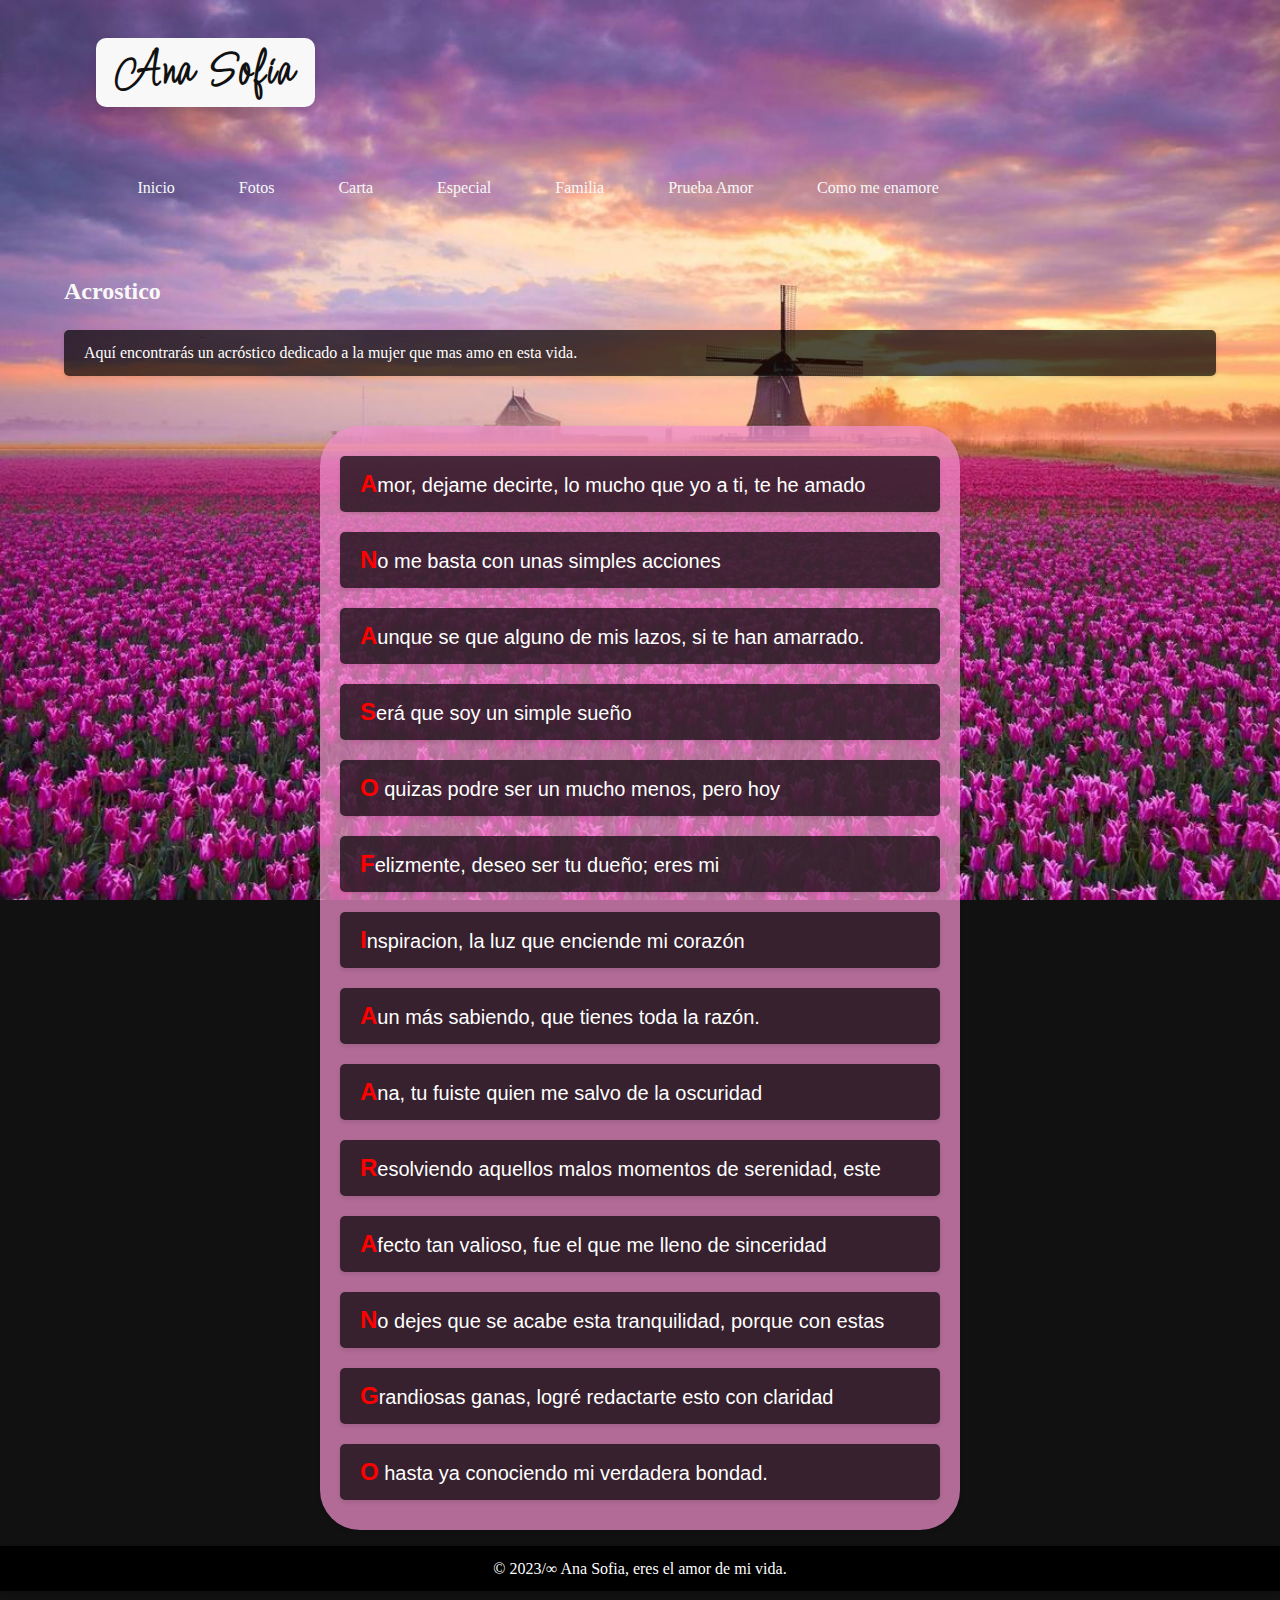
<file: acrostico.html>
<!DOCTYPE html>
<html lang="es">
<head>
    <meta charset="UTF-8">
    <meta name="viewport" content="width=device-width, initial-scale=1.0">
    <title>Ana Sofia - Acrostico</title>
    <link rel="stylesheet" href="styles3.css">
    <link rel="preconnect" href="https://fonts.googleapis.com">
<link rel="preconnect" href="https://fonts.gstatic.com" crossorigin>
<link href="https://fonts.googleapis.com/css2?family=Licorice&display=swap" rel="stylesheet">
</head>
<body>
    <header>
        <div class="container">
            <a href="index.html" class="logo">Ana Sofia</a>
            <nav>
                <ul>
                    <li><a href="index.html">Inicio</a></li>
                    <li><a href="fotos.html">Fotos</a></li>
                    <li><a href="carta.html">Carta</a></li>
                    <li><a href="mejores-momentos.html">Especial</a></li>
                    <li><a href="familia.html">Familia</a></li>
                    <li><a href="https://martl7.github.io/February-Declaration/">Prueba Amor</a></li>
                    <li><a href="https://www.canva.com/design/DAFxv4J9n20/2fjXkNn2Hj6wr9m7Jh_DVw/view?utm_content=DAFxv4J9n20&utm_campaign=designshare&utm_medium=link&utm_source=editor">Como me enamore</a></li>
                </ul>
            </nav>
        </div>
    </header>
    
    <main>
        <div class="container">
            <section class="content">
                <h2>Acrostico</h2>
                <p>
                    Aquí encontrarás un acróstico dedicado a la mujer que mas amo en esta vida.
                </p>

                <div id="acrostico">
                    <p><span class="letra">A</span>mor, dejame decirte, lo mucho que yo a ti, te he amado</p>
                    <p><span class="letra">N</span>o me basta con unas simples acciones</p>
                    <p><span class="letra">A</span>unque se que alguno de mis lazos, si te han amarrado.</p>
                    <p><span class="letra">S</span>erá que soy un simple sueño</p>
                    <p><span class="letra">O</span> quizas podre ser un mucho menos, pero hoy</p>
                    <p><span class="letra">F</span>elizmente, deseo ser tu dueño; eres mi</p>
                    <p><span class="letra">I</span>nspiracion, la luz que enciende mi corazón</p>
                    <p><span class="letra">A</span>un más sabiendo, que tienes toda la razón.</p>
                    <p><span class="letra">A</span>na, tu fuiste quien me salvo de la oscuridad</p>
                    <p><span class="letra">R</span>esolviendo aquellos malos momentos de serenidad, este</p>
                    <p><span class="letra">A</span>fecto tan valioso, fue el que me lleno de sinceridad</p>
                    <p><span class="letra">N</span>o dejes que se acabe esta tranquilidad, porque con estas</p>
                    <p><span class="letra">G</span>randiosas ganas, logré redactarte esto con claridad</p>
                    <p><span class="letra">O</span> hasta ya conociendo mi verdadera bondad.</p>
                </div>
                
            </section>
        </div>
    </main>

    <footer>
        
            <p class="final"> © 2023/∞ Ana Sofia, eres el amor de mi vida.</p>
        
    </footer>
</body>
</html>
</file>
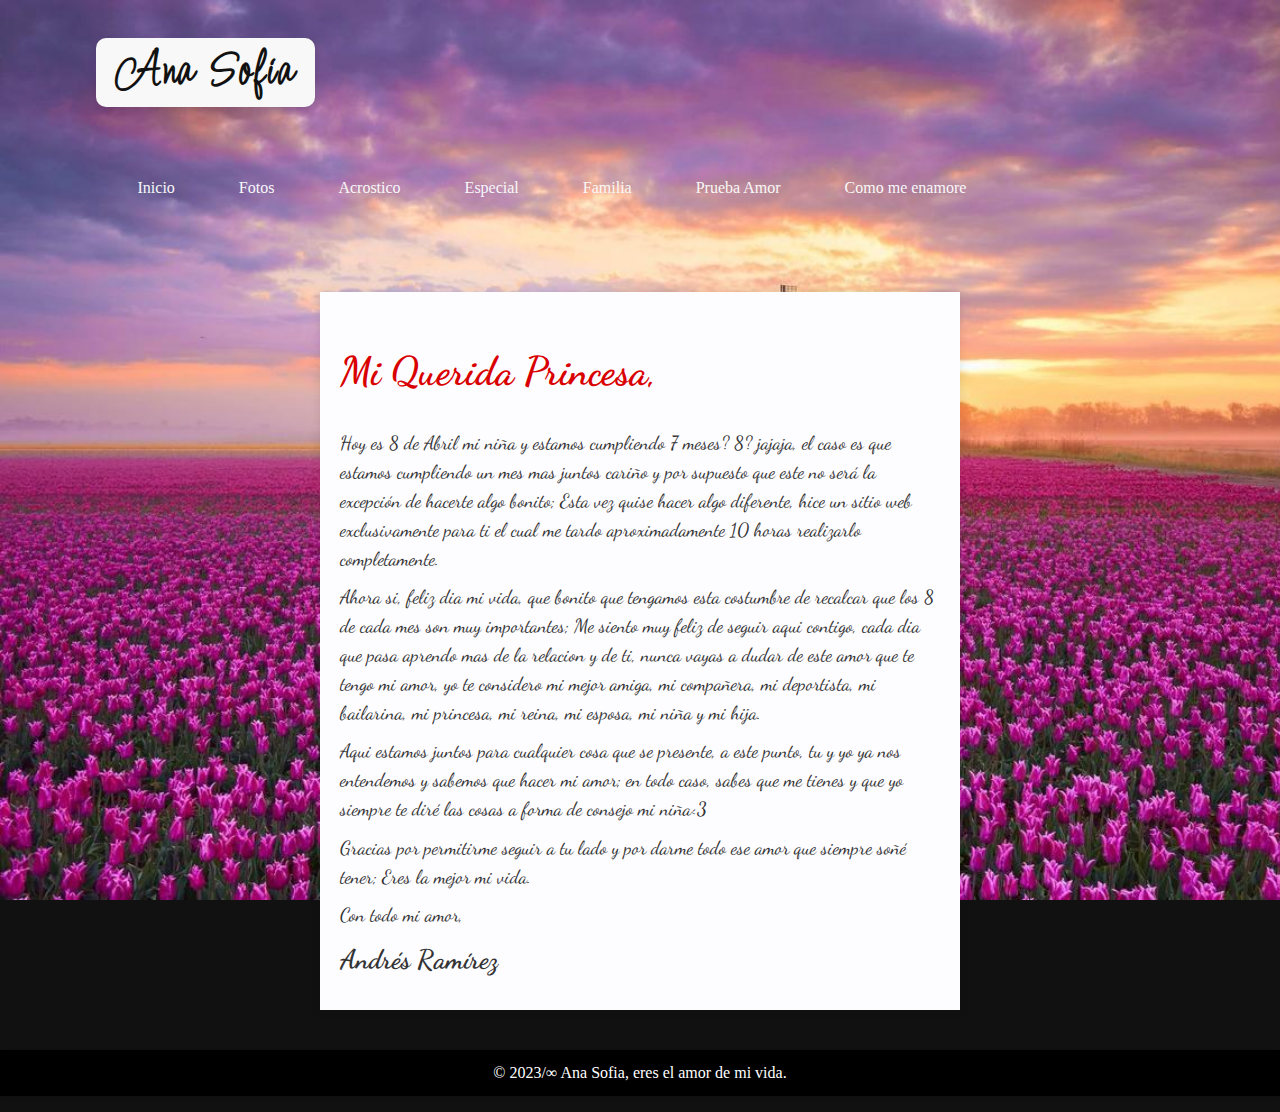
<file: carta.html>
<!DOCTYPE html>
<html lang="es">
<head>
    <meta charset="UTF-8">
    <meta name="viewport" content="width=device-width, initial-scale=1.0">
    <title>Ana Sofia - Carta</title>
    <link rel="stylesheet" href="styles4.css">
    <link href="https://fonts.googleapis.com/css2?family=Dancing+Script:wght@500&display=swap" rel="stylesheet">
    <link rel="preconnect" href="https://fonts.googleapis.com">
<link rel="preconnect" href="https://fonts.gstatic.com" crossorigin>
<link href="https://fonts.googleapis.com/css2?family=Licorice&display=swap" rel="stylesheet">
</head>
<body>
    <header>
        <div class="container">
            <a href="index.html" class="logo">Ana Sofia</a>
            <nav>
                <ul>
                    <li><a href="index.html">Inicio</a></li>
                    <li><a href="fotos.html">Fotos</a></li>
                    <li><a href="acrostico.html">Acrostico</a></li>
                    <li><a href="mejores-momentos.html">Especial</a></li>
                    <li><a href="familia.html">Familia</a></li>
                    <li><a href="https://martl7.github.io/February-Declaration/">Prueba Amor</a></li>
                    <li><a href="https://www.canva.com/design/DAFxv4J9n20/2fjXkNn2Hj6wr9m7Jh_DVw/view?utm_content=DAFxv4J9n20&utm_campaign=designshare&utm_medium=link&utm_source=editor">Como me enamore</a></li>
                </ul>
            </nav>
        </div>
    </header>
    
    <main>
        <div class="container">
            <section class="content">
                <div class="carta">
                    <h1>Mi Querida Princesa,</h1>
                    <p>Hoy es 8 de Abril mi niña y estamos cumpliendo 7 meses? 8? jajaja, el caso es que estamos cumpliendo un mes mas juntos cariño y por supuesto que este no será la excepción de hacerte algo bonito; Esta vez quise hacer algo diferente, hice un sitio web exclusivamente para ti el cual me tardo aproximadamente 10 horas realizarlo completamente.</p>
                    <p>Ahora si, feliz dia mi vida, que bonito que tengamos esta costumbre de recalcar que los 8 de cada mes son muy importantes; Me siento muy feliz de seguir aqui contigo, cada dia que pasa aprendo mas de la relacion y de ti, nunca vayas a dudar de este amor que te tengo mi amor, yo te considero mi mejor amiga, mi compañera, mi deportista, mi bailarina, mi princesa, mi reina, mi esposa, mi niña y mi hija.</p>
                    <p>Aqui estamos juntos para cualquier cosa que se presente, a este punto, tu y yo ya nos entendemos y sabemos que hacer mi amor; en todo caso, sabes que me tienes y que yo siempre te diré las cosas a forma de consejo mi niña<3</p>
                    <p>Gracias por permitirme seguir a tu lado y por darme todo ese amor que siempre soñé tener; Eres la mejor mi vida.</p>
                    <p>Con todo mi amor,</p>
                    <p><strong>Andrés Ramírez</strong></p>
                </div>
                
            </section>
        </div>
    </main>

    <footer>
        
            <p class="final"> © 2023/∞ Ana Sofia, eres el amor de mi vida.</p>
        
    </footer>
</body>
</html>
</file>
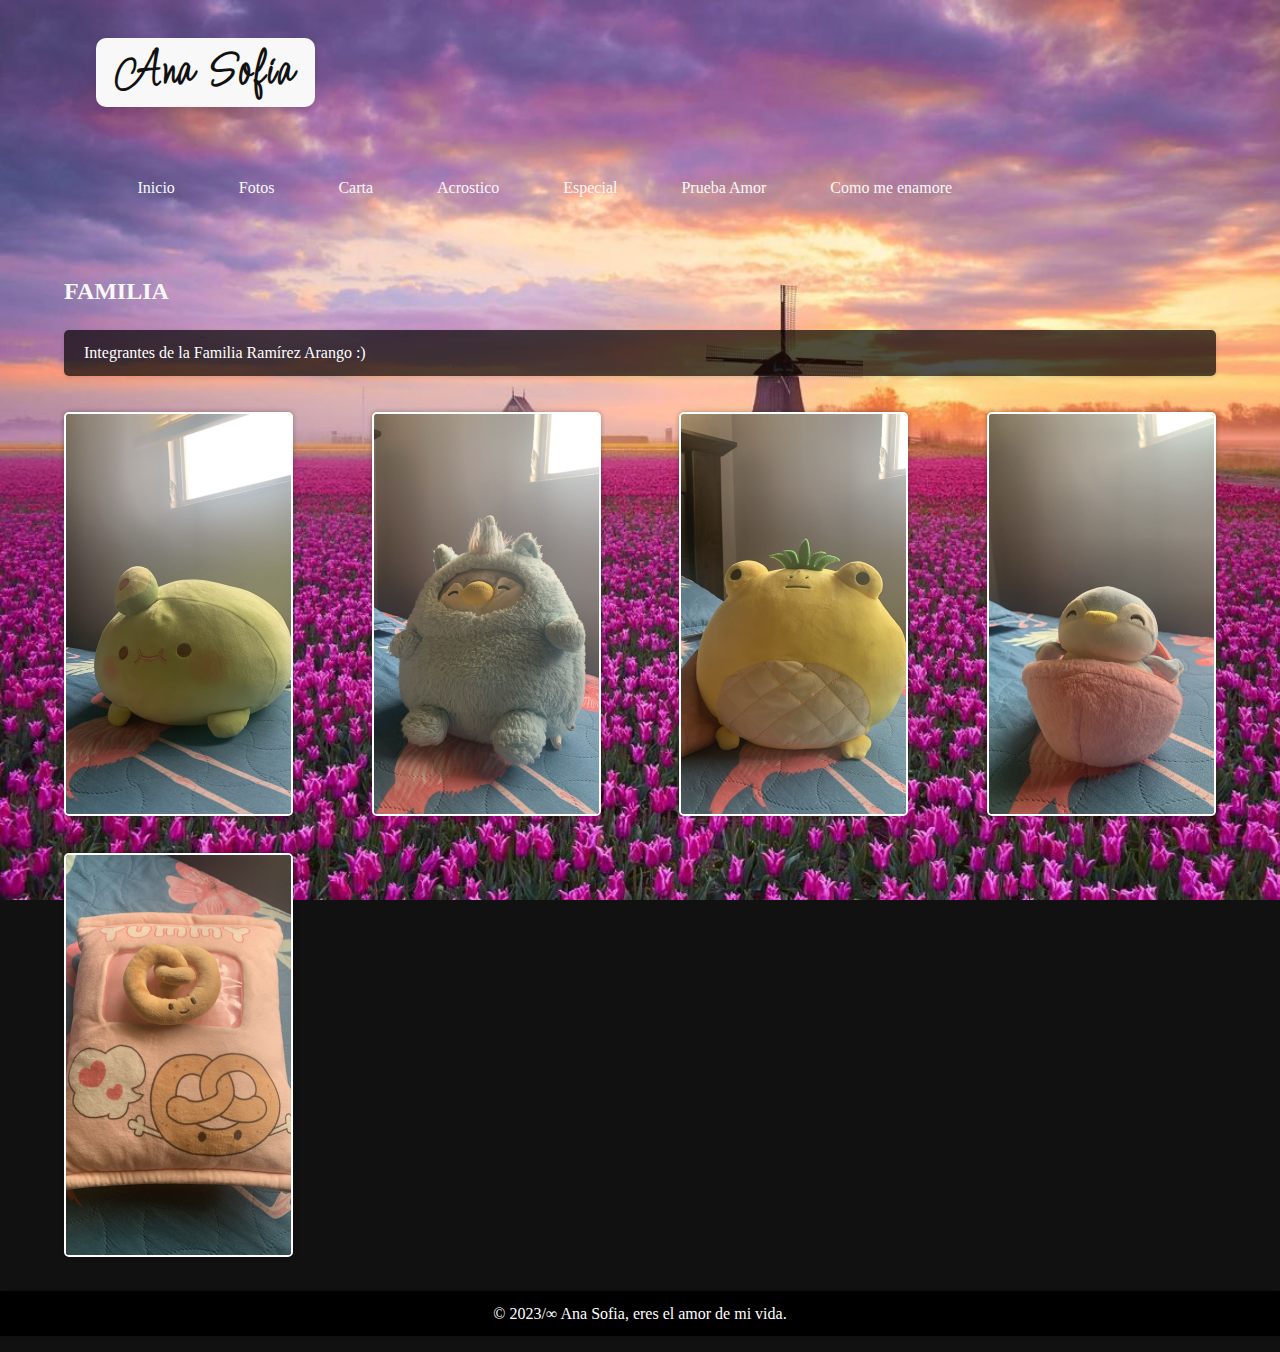
<file: familia.html>
<!DOCTYPE html>
<html lang="es">
<head>
    <meta charset="UTF-8">
    <meta name="viewport" content="width=device-width, initial-scale=1.0">
    <title>Ana Sofia - Especial</title>
    <link rel="stylesheet" href="styles3.css">
    <link rel="preconnect" href="https://fonts.googleapis.com">
<link rel="preconnect" href="https://fonts.gstatic.com" crossorigin>
<link href="https://fonts.googleapis.com/css2?family=Licorice&display=swap" rel="stylesheet">
</head>
<body>
    <header>
        <div class="container">
            <a href="index.html" class="logo">Ana Sofia</a>
            <nav>
                <ul>
                    <li><a href="index.html">Inicio</a></li>
                    <li><a href="fotos.html">Fotos</a></li>
                    <li><a href="carta.html">Carta</a></li>
                    <li><a href="acrostico.html">Acrostico</a></li>
                    <li><a href="mejores-momentos.html">Especial</a></li>
                    <li><a href="https://martl7.github.io/February-Declaration/">Prueba Amor</a></li>
                    <li><a href="https://www.canva.com/design/DAFxv4J9n20/2fjXkNn2Hj6wr9m7Jh_DVw/view?utm_content=DAFxv4J9n20&utm_campaign=designshare&utm_medium=link&utm_source=editor">Como me enamore</a></li>
                </ul>
            </nav>
        </div>
    </header>
    
    <main>
        <div class="container">
            <section class="content">
                <h2>FAMILIA</h2>
                <p>
                    Integrantes de la Familia Ramírez Arango :)
                </p>
                <img src="44.jpg" alt="Imagen">
                <img src="45.jpg" alt="Imagen">
                <img src="46.jpg" alt="Imagen">
                <img src="47.jpg" alt="Imagen">
                <img src="48.jpg" alt="Imagen">
                      
            
                </section>

        </div>
    </main>

    <footer>
        
            <p class="final"> © 2023/∞ Ana Sofia, eres el amor de mi vida.</p>
            
    </footer>
</body>
</html>
</file>
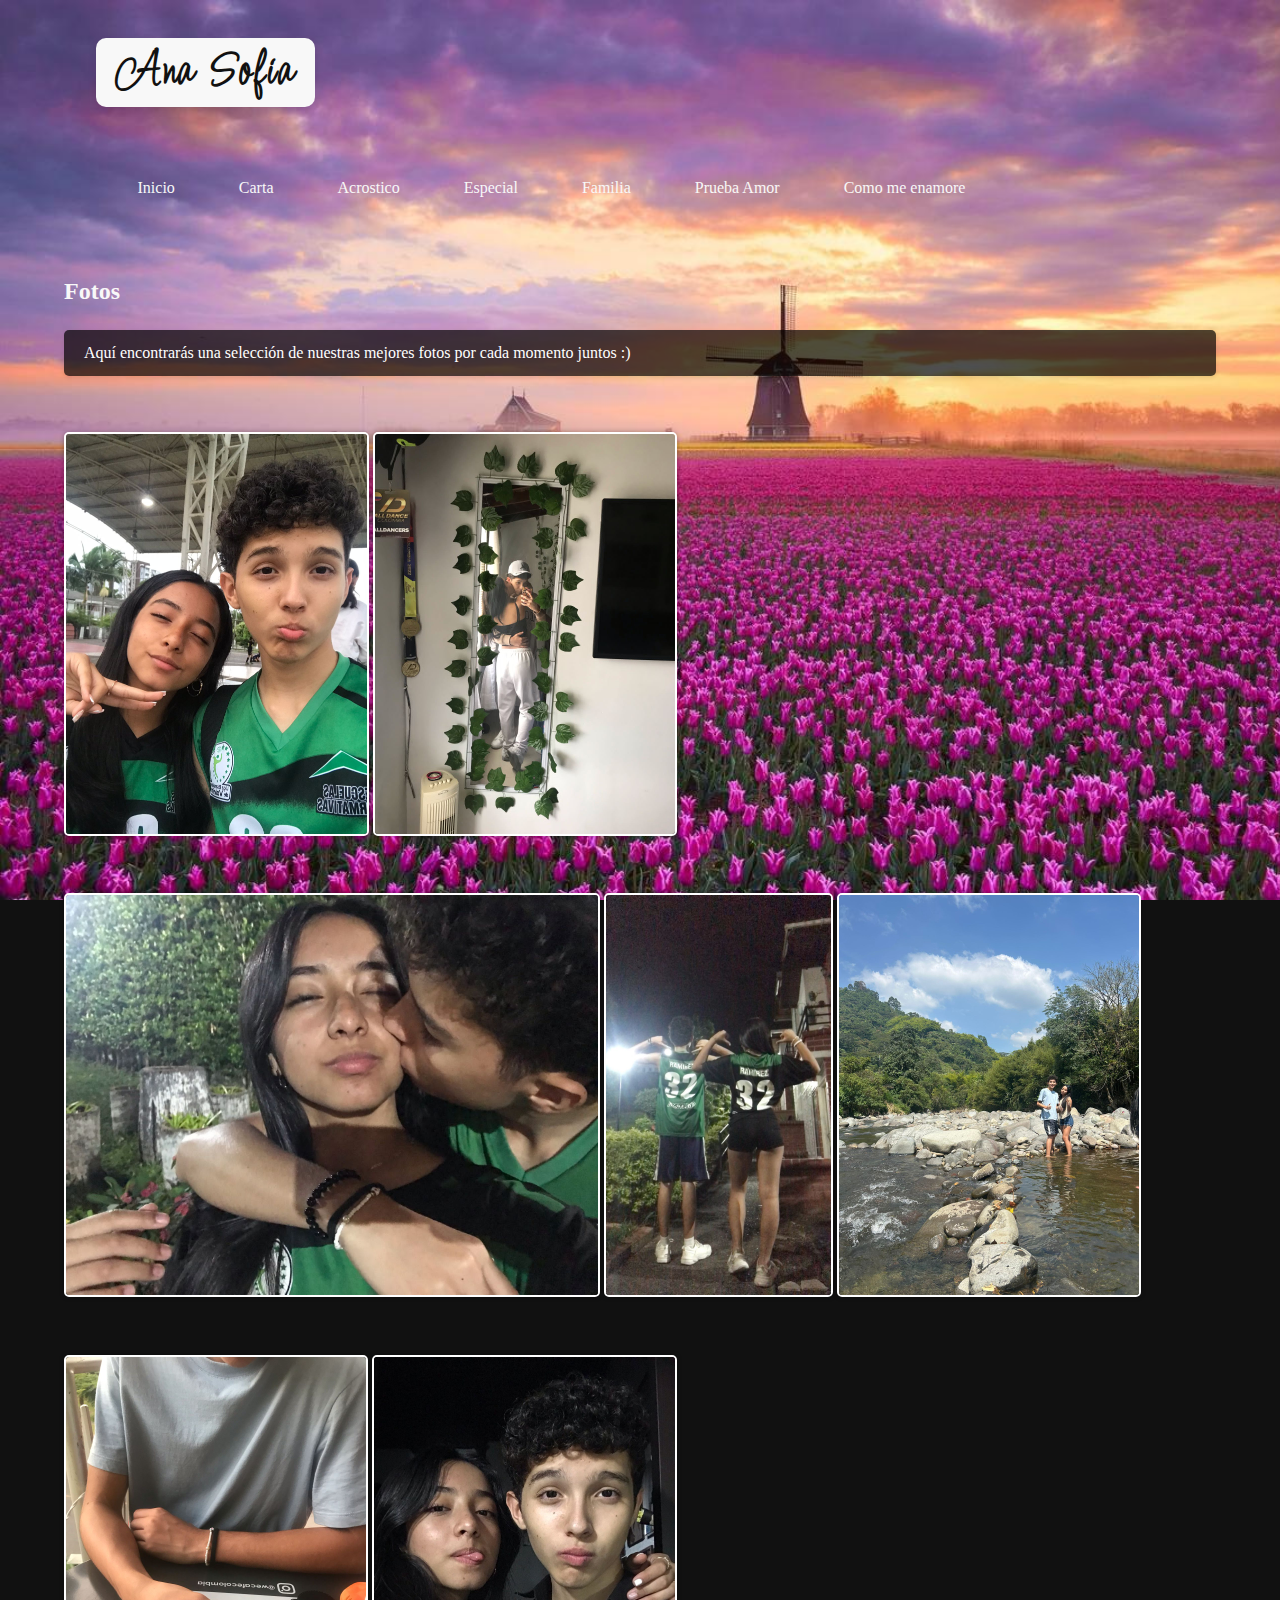
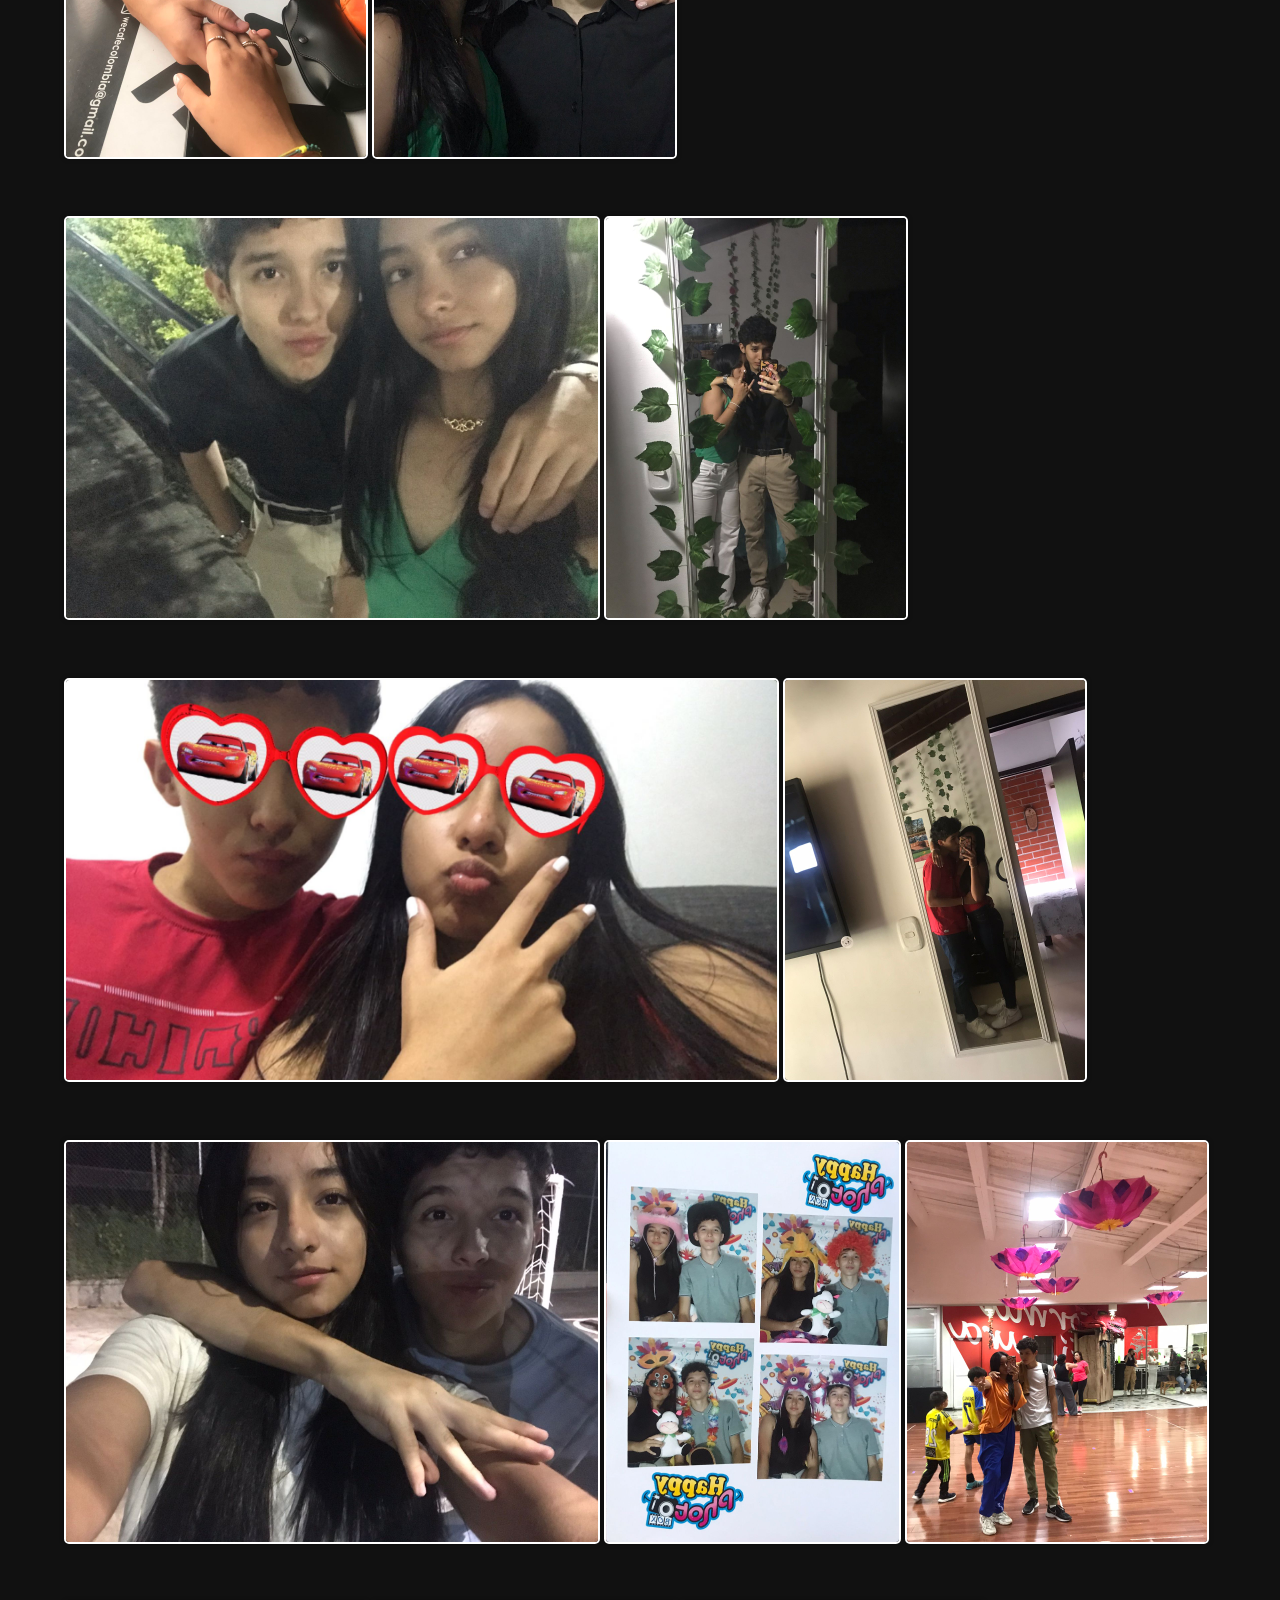
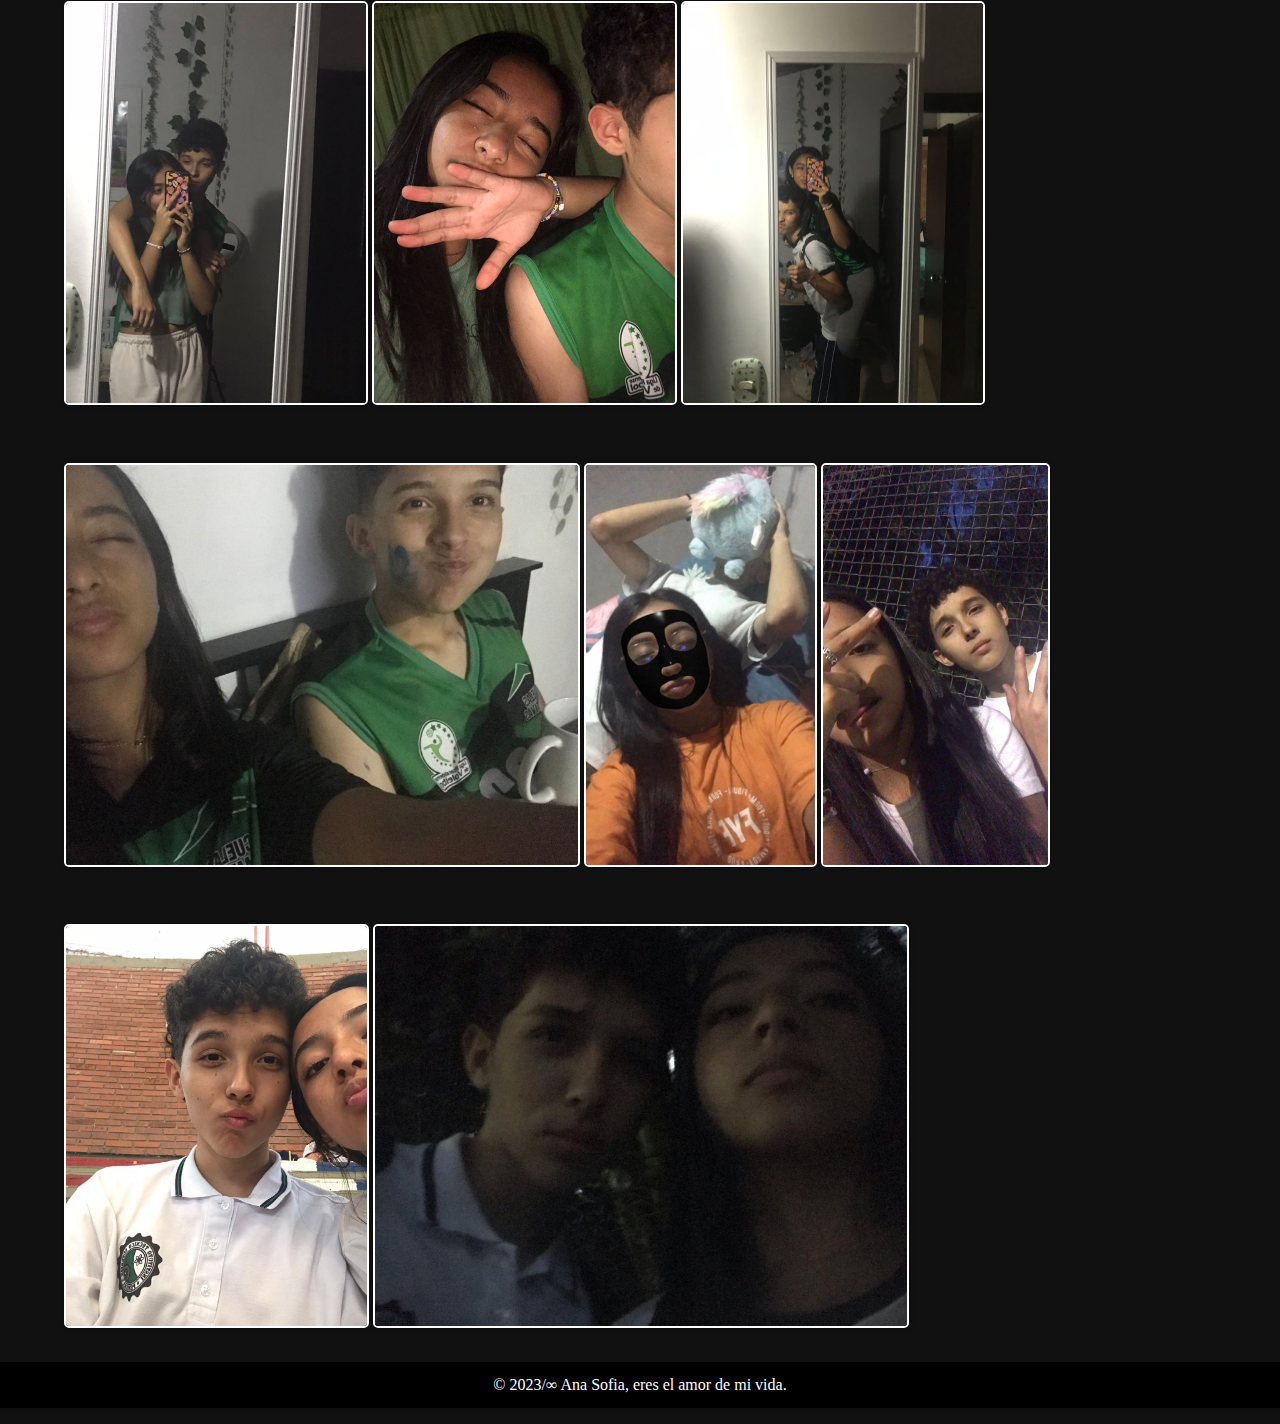
<file: fotos.html>
<!DOCTYPE html>
<html lang="es">
<head>
    <meta charset="UTF-8">
    <meta name="viewport" content="width=device-width, initial-scale=1.0">
    <title>Ana Sofia - Fotos</title>
    <link rel="stylesheet" href="styles2.css">
    <link rel="preconnect" href="https://fonts.googleapis.com">
<link rel="preconnect" href="https://fonts.gstatic.com" crossorigin>
<link href="https://fonts.googleapis.com/css2?family=Licorice&display=swap" rel="stylesheet">
</head>
<body>
    <header>
        <div class="container">
            <a href="index.html" class="logo">Ana Sofia</a>
            <nav>
                <ul>
                    <li><a href="index.html">Inicio</a></li>
                    <li><a href="carta.html">Carta</a></li>
                    <li><a href="acrostico.html">Acrostico</a></li>
                    <li><a href="mejores-momentos.html">Especial</a></li>
                    <li><a href="familia.html">Familia</a></li>
                    <li><a href="https://martl7.github.io/February-Declaration/">Prueba Amor</a></li>
                    <li><a href="https://www.canva.com/design/DAFxv4J9n20/2fjXkNn2Hj6wr9m7Jh_DVw/view?utm_content=DAFxv4J9n20&utm_campaign=designshare&utm_medium=link&utm_source=editor">Como me enamore</a></li>
                </ul>
            </nav>
        </div>
    </header>
    
    <main>
        <div class="container">
            <section class="content">
                <h2>Fotos</h2>
                <p>
                    Aquí encontrarás una selección de nuestras mejores fotos por cada momento juntos :)
                </p>
                <div class="image-gallery">
                    <img src="4.jpg" alt="Imagen 1" >
                    <img src="5.jpg" alt="Imagen 1" >
                    <img src="6.jpg" alt="Imagen 3" >
                    <img src="7.jpg" alt="Imagen 3" >
                    <img src="8.jpg" alt="Imagen 3" >
                    <img src="9.jpg" alt="Imagen 3" >
                    <img src="10.jpg" alt="Imagen 3" >
                    <img src="11.jpg" alt="Imagen 3" >
                    <img src="12.jpg" alt="Imagen 3" >
                    <img src="13.jpg" alt="Imagen 3" >
                    <img src="14.jpg" alt="Imagen 3" >
                    <img src="15.jpg" alt="Imagen 3" >
                    <img src="16.jpg" alt="Imagen 3" >
                    <img src="17.jpg" alt="Imagen 3" >
                    <img src="18.jpg" alt="Imagen 3" >
                    <img src="19.jpg" alt="Imagen 3" >
                    <img src="20.jpg" alt="Imagen 3" >
                    <img src="21.jpg" alt="Imagen 3" >
                    <img src="22.jpg" alt="Imagen 3" >
                    <img src="23.jpg" alt="Imagen 3" >
                    <img src="24.jpg" alt="Imagen 3" >
                    <img src="25.jpg" alt="Imagen 3" >
                </div>
            </section>
        </div>
    </main>

    <footer>
        
            <p class="final"> © 2023/∞ Ana Sofia, eres el amor de mi vida.</p>
        
    </footer>
</body>
</html>
</file>
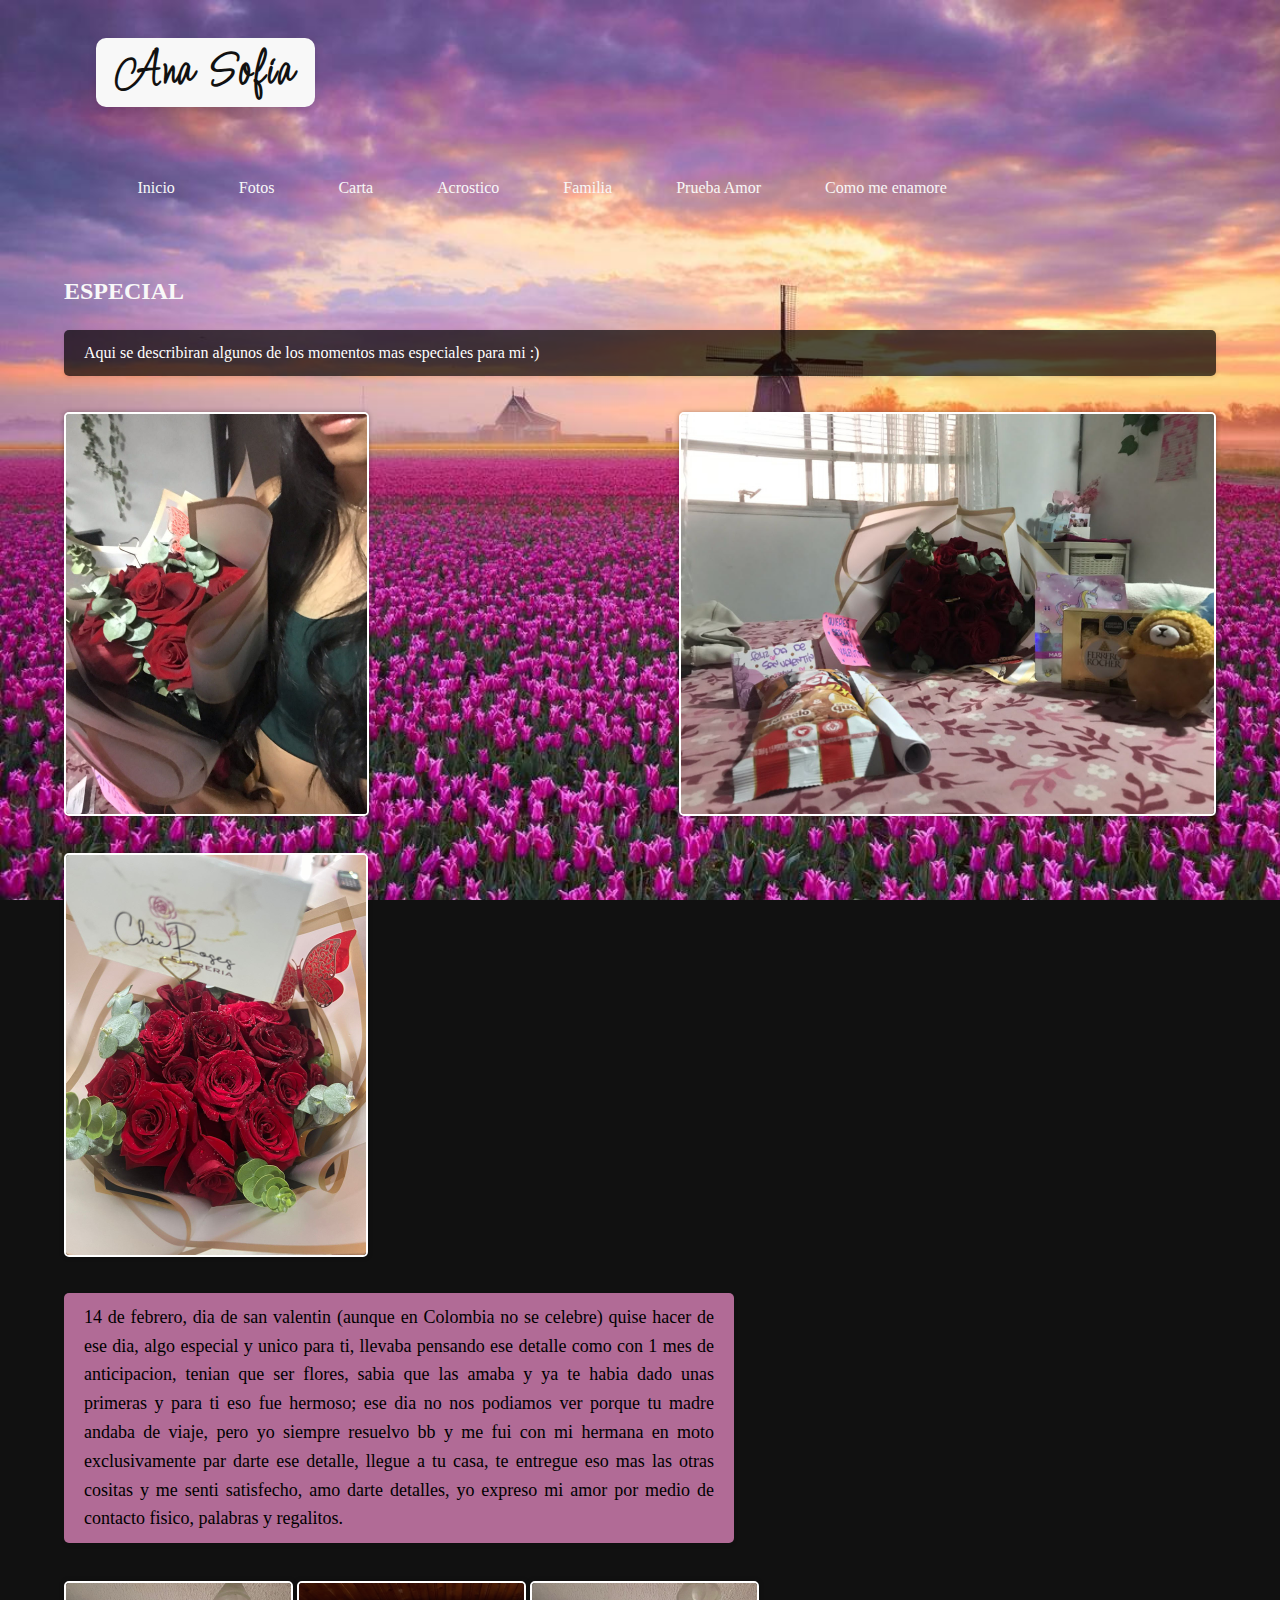
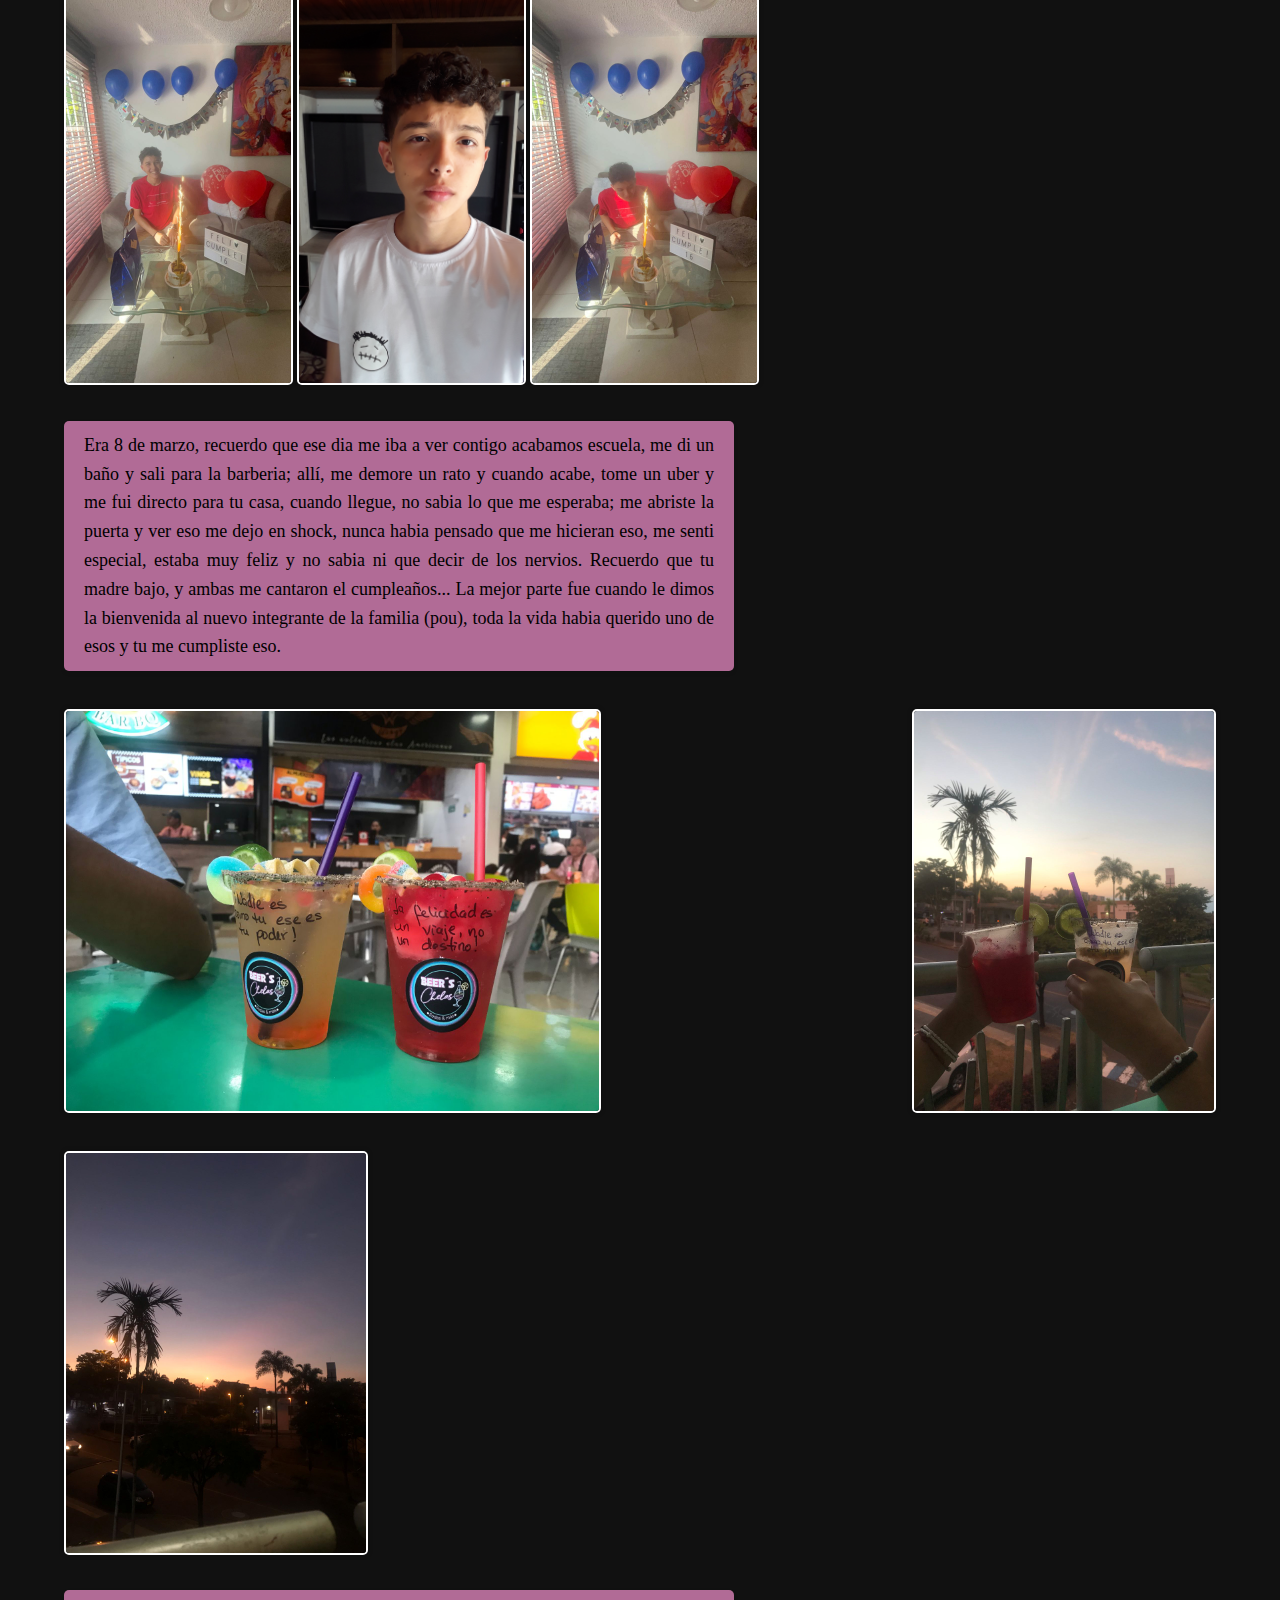
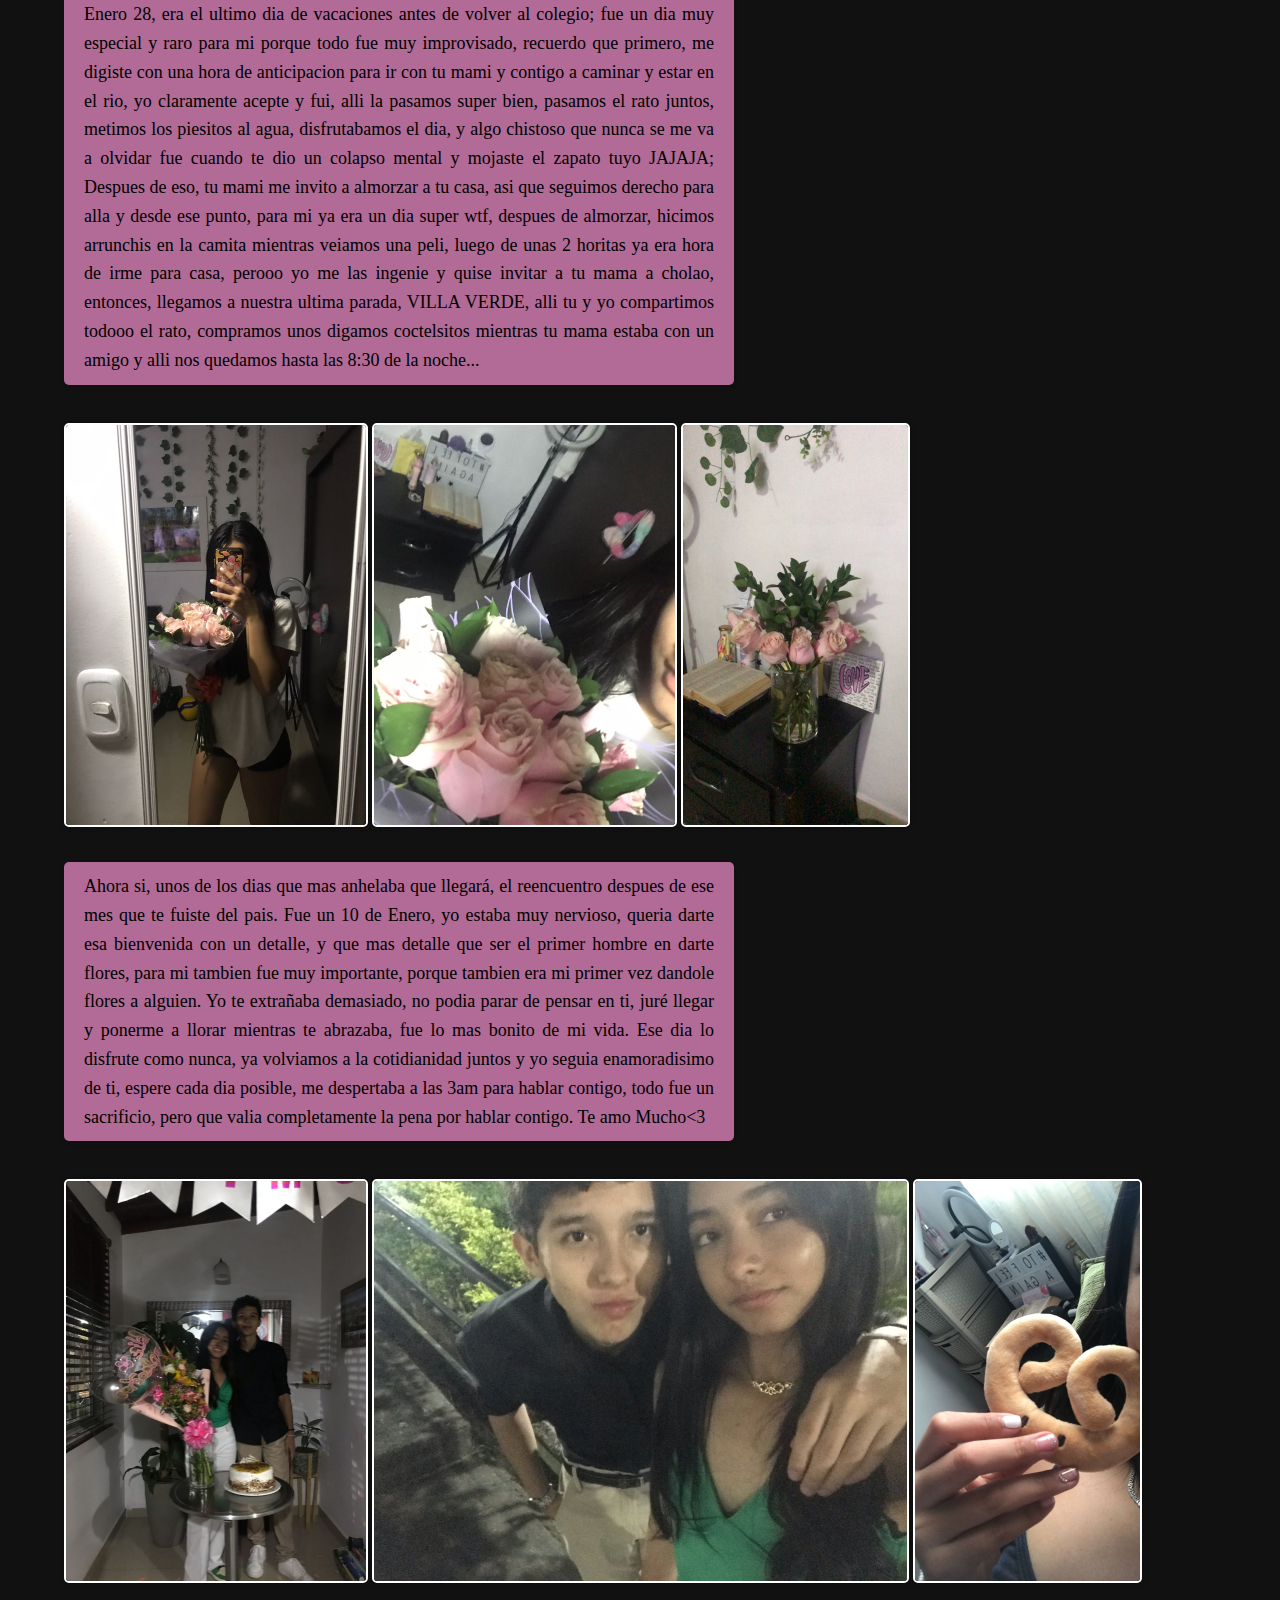
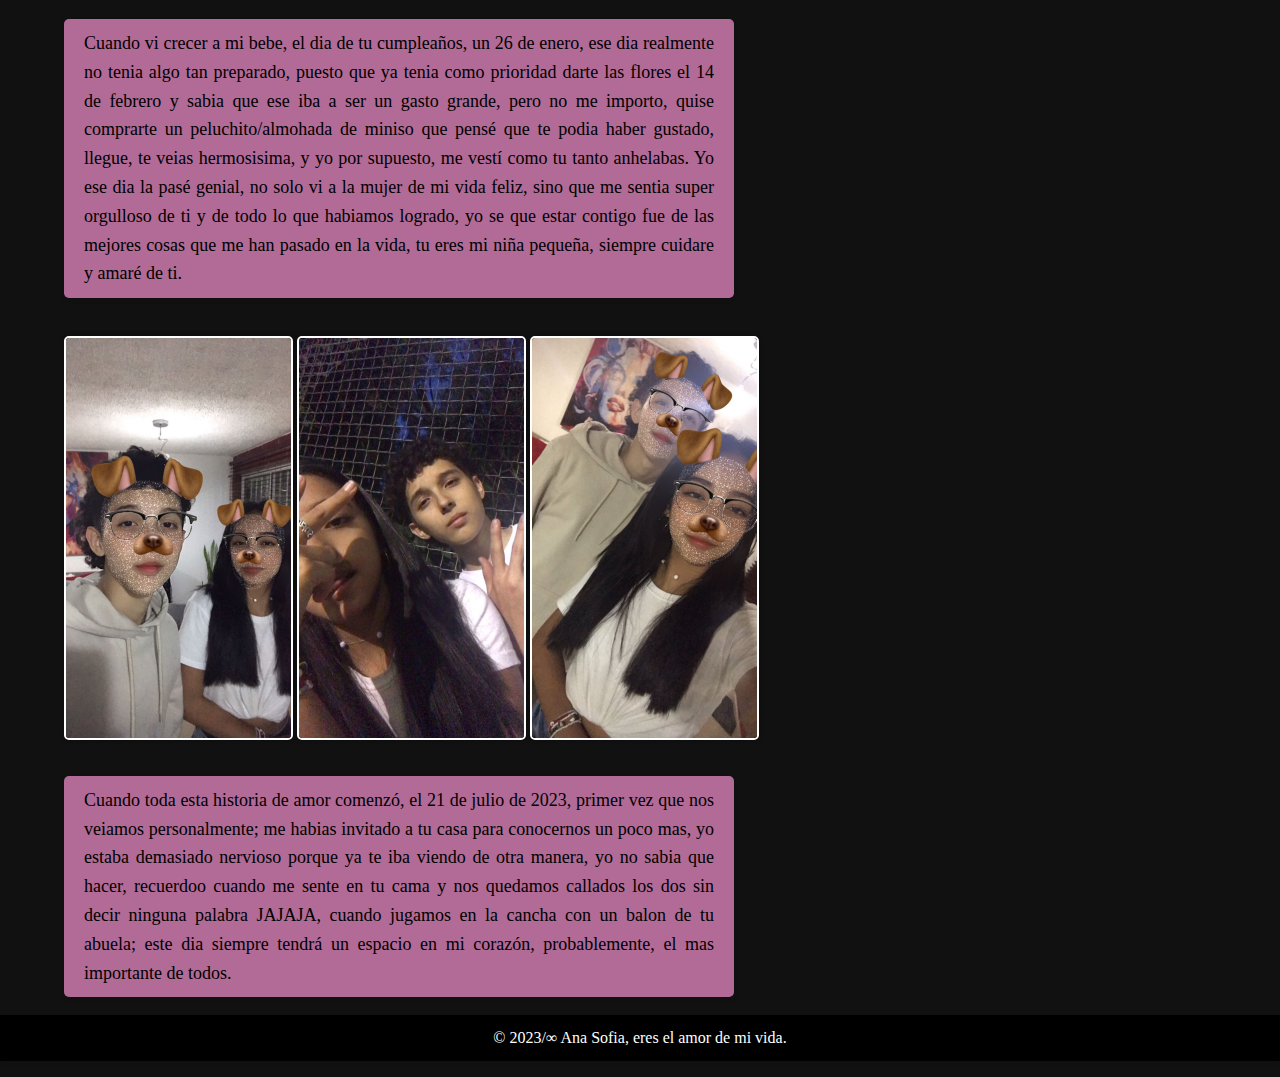
<file: mejores-momentos.html>
<!DOCTYPE html>
<html lang="es">
<head>
    <meta charset="UTF-8">
    <meta name="viewport" content="width=device-width, initial-scale=1.0">
    <title>Ana Sofia - Especial</title>
    <link rel="stylesheet" href="styles3.css">
    <link rel="preconnect" href="https://fonts.googleapis.com">
<link rel="preconnect" href="https://fonts.gstatic.com" crossorigin>
<link href="https://fonts.googleapis.com/css2?family=Licorice&display=swap" rel="stylesheet">
</head>
<body>
    <header>
        <div class="container">
            <a href="index.html" class="logo">Ana Sofia</a>
            <nav>
                <ul>
                    <li><a href="index.html">Inicio</a></li>
                    <li><a href="fotos.html">Fotos</a></li>
                    <li><a href="carta.html">Carta</a></li>
                    <li><a href="acrostico.html">Acrostico</a></li>
                    <li><a href="familia.html">Familia</a></li>
                    <li><a href="https://martl7.github.io/February-Declaration/">Prueba Amor</a></li>
                    <li><a href="https://www.canva.com/design/DAFxv4J9n20/2fjXkNn2Hj6wr9m7Jh_DVw/view?utm_content=DAFxv4J9n20&utm_campaign=designshare&utm_medium=link&utm_source=editor">Como me enamore</a></li>
                </ul>
            </nav>
        </div>
    </header>
    
    <main>
        <div class="container">
            <section class="content">
                <h2>ESPECIAL</h2>
                <p>
                    Aqui se describiran algunos de los momentos mas especiales para mi :)
                </p>
                
                <img src="27.jpg" alt="Imagen">
                <img src="28.jpg" alt="Imagen"> 
                <img src="29.jpg" alt="Imagen">
                <p class="text">14 de febrero, dia de san valentin (aunque en Colombia no se celebre)
                    quise hacer de ese dia, algo especial y unico para ti, llevaba pensando ese detalle como con 1 mes de anticipacion,
                    tenian que ser flores, sabia que las amaba y ya te habia dado unas primeras y para ti eso fue hermoso;
                    ese dia no nos podiamos ver porque tu madre andaba de viaje, pero yo siempre resuelvo bb y me fui con mi
                    hermana en moto exclusivamente par darte ese detalle, llegue a tu casa, te entregue eso mas las otras cositas y me senti satisfecho,
                    amo darte detalles, yo expreso mi amor por medio de contacto fisico, palabras y regalitos.

                </p>
                <img src="26.jpg" alt="Imagen">
                <img src="42.jpg" alt="Imagen">
                <img src="43.jpg" alt="Imagen">
                <p class="text">Era 8 de marzo, recuerdo que ese dia me iba a ver contigo
                    acabamos  escuela, me di un baño y sali para la barberia;
                    allí, me demore un rato y cuando acabe, tome un uber y me
                    fui directo para tu casa, cuando llegue, no sabia lo que 
                    me esperaba; me abriste la puerta y ver eso me dejo en 
                    shock, nunca habia pensado que me hicieran eso, me senti 
                    especial, estaba muy feliz y no sabia ni que decir de los 
                    nervios. Recuerdo que tu madre bajo, y ambas me cantaron
                    el cumpleaños... La mejor parte fue cuando le dimos la 
                    bienvenida al nuevo integrante de la familia (pou), toda 
                    la vida habia querido uno de esos y tu me cumpliste eso.</p>
                    
                    <img src="30.jpg" alt="Imagen">
                    <img src="34.jpg" alt="Imagen">
                    <img src="35.jpg" alt="Imagen">
                    <p class="text">Enero 28, era el ultimo dia de vacaciones antes de volver al colegio; fue un dia muy especial y raro para mi porque
                        todo fue muy improvisado, recuerdo que primero, me digiste con una hora de anticipacion para ir con tu mami y contigo a caminar y estar en el rio,
                        yo claramente acepte y fui, alli la pasamos super bien, pasamos el rato juntos, metimos los piesitos al agua, disfrutabamos el dia, y algo chistoso que nunca se me va a olvidar fue cuando
                        te dio un colapso mental y mojaste el zapato tuyo JAJAJA; Despues de eso, tu mami me invito a almorzar a tu casa, asi que seguimos derecho para alla y desde ese punto, para mi ya era un dia super wtf, despues de almorzar,
                        hicimos arrunchis en la camita mientras veiamos una peli, luego de unas 2 horitas ya era hora de irme para casa, perooo yo me las ingenie y quise invitar a tu mama a cholao, entonces, llegamos a nuestra ultima parada, VILLA VERDE, alli tu y yo compartimos todooo el rato, compramos unos digamos coctelsitos mientras tu mama estaba con un amigo y alli nos quedamos hasta las 8:30 de la noche...
                    </p>
                    <img src="31.jpg" alt="Imagen">
                    <img src="40.jpg" alt="Imagen">
                    <img src="41.jpg" alt="Imagen">
                    <p class="text">Ahora si, unos de los dias que mas anhelaba que llegará, el reencuentro despues de ese mes que te fuiste del pais. Fue un 10 de Enero, yo estaba muy nervioso, queria darte esa bienvenida con un detalle, y que mas detalle que ser el primer hombre en darte flores, para mi tambien fue muy importante, porque tambien era mi primer vez dandole flores a alguien. Yo te extrañaba demasiado, no podia parar de pensar en ti, juré llegar y ponerme a llorar mientras te abrazaba, fue lo mas bonito de mi vida. Ese dia lo disfrute como nunca, ya volviamos a la cotidianidad juntos y yo seguia enamoradisimo de ti, espere cada dia posible, me despertaba a las 3am para hablar contigo, todo fue un sacrificio, pero que valia completamente la pena por hablar contigo. Te amo Mucho<3</p>
                    <img src="32.jpg" alt="Imagen">
                    <img src="36.jpg" alt="Imagen">
                    <img src="37.jpg" alt="Imagen">
                    <p class="text">Cuando vi crecer a mi bebe, el dia de tu cumpleaños, un 26 de enero, ese dia realmente no tenia algo tan preparado, puesto que ya tenia como prioridad darte las flores el 14 de febrero y sabia que ese iba a ser un gasto grande, pero no me importo, quise comprarte un peluchito/almohada de miniso que pensé que te podia haber gustado, llegue, te veias hermosisima, y yo por supuesto, me vestí como tu tanto anhelabas. Yo ese dia la pasé genial, no solo vi a la mujer de mi vida feliz, sino que me sentia super orgulloso de ti y de todo lo que habiamos logrado, yo se que estar contigo fue de las mejores cosas que me han pasado en la vida, tu eres mi niña pequeña, siempre cuidare y amaré de ti.</p>
                    <img src="33.jpg" alt="Imagen">
                    <img src="38.jpg" alt="Imagen">
                    <img src="39.jpg" alt="Imagen">
                    <p class="text">Cuando toda esta historia de amor comenzó, el 21 de julio de 2023, primer vez que nos veiamos personalmente; me habias invitado a tu casa para conocernos un poco mas, yo estaba demasiado nervioso porque ya te iba viendo de otra manera, yo no sabia que hacer, recuerdoo cuando me sente en tu cama y nos quedamos callados los dos sin decir ninguna palabra JAJAJA, cuando jugamos en la cancha con un balon de tu abuela; este dia siempre tendrá un espacio en mi corazón, probablemente, el mas importante de todos.

                    </p>
                </section>

        </div>
    </main>

    <footer>
        
            <p class="final"> © 2023/∞ Ana Sofia, eres el amor de mi vida.</p>
            
    </footer>
</body>
</html>
</file>
<file: styles3.css>
p {
    text-align: justify;
    background-color: rgba(0, 0, 0, 0.692); /* Fondo semi-transparente blanco */
    color: #fff; /* Texto blanco */
    padding: 10px 20px; /* Espaciado interno */
    border-radius: 5px; /* Bordes redondeados */
    box-shadow: 0px 2px 4px rgba(0, 0, 0, 0.1); /* Sombra suave */
  
     
}

.text{
    text-align: justify;
  font-family: cursive;
  font-size: 18px;
  width: 630px;
    background-color: rgba(241, 144, 204, 0.719); /* Fondo semi-transparente blanco */
    color: #000000; /* Texto blanco */
    padding: 10px 20px; /* Espaciado interno */
    border-radius: 5px; /* Bordes redondeados */
    box-shadow: 0px 2px 4px rgba(0, 0, 0, 0.1); /* Sombra suave */
}
.final {
    text-align: center;
}

body {
    font-family: cursive; 
    margin: 0;
    padding: 0;
    background-color: #111; /* Color de fondo oscuro */
    color: #f8f8f8; /* Color del texto principal */
    line-height: 1.6;
    min-height: 100vh; /* Asegura que el cuerpo tenga al menos el tamaño de la ventana */
    position: relative; /* Establece el cuerpo como un contenedor de posición relativa para el footer */
    
}
body, header, footer {
    background-image: url(0.jpg); /* Ruta de la imagen de fondo */
    background-size: cover; /* Cubrir toda la página */
    background-repeat: no-repeat; /* No repetir la imagen */
    background-attachment: fixed; /* Fijar la imagen al fondo */
}


.container {
    width: 90%;
    max-width: 1200px;
    margin: 0 auto;
    text-align: justify
    
}

header {
    background-color: #111; /* Color de fondo del encabezado */
    color: #f8f8f8; /* Color del texto del encabezado */
    padding: 35px;
    display: flex;
    justify-content: space-between;
    align-items: center;
}

.logo {
    font-size: 47px; /* Aumento de tamaño del logotipo */
    font-weight: bold;
    text-decoration:wavy;
    color: #f8f8f8; /* Color del texto del logotipo */
    font-family: "Licorice", cursive;
        background-color: #f8f8f8; /* Color de fondo */
    color: #111; /* Color del texto */
    padding: 5px 20px; /* Espaciado interno */
    border-radius: 10px; /* Bordes redondeados */
    box-shadow: 0px 4px 8px rgba(0, 0, 0, 0.1); /* Sombra suave */
    
    letter-spacing: 2px; /* Espaciado entre letras */
    font-weight: bold; /* Texto en negrita */
    margin-bottom: 20px;
}

nav ul {
    list-style: none;
    padding: 0;
    display: flex;
    margin-top: 65px;
}

nav ul li {
    margin-left: 20px;
}

nav ul li a {
    text-decoration: none;
    color: #f8f8f8; /* Color del texto del enlace del menú */
    padding: 10px 20px; /* Espaciado interno */
    border: 2px solid transparent; /* Borde transparente inicial */
    border-radius: 5px; /* Bordes redondeados */
}

nav ul li a:hover {
    text-decoration: underline;
    background-color: rgba(255, 255, 255, 0.1); /* Color de fondo con transparencia al pasar el mouse */
    border-color: #f8f8f8; /* Color del borde al pasar el mouse */
}

footer {
    background-color: black /* Fondo semi-transparente negro */
    
}


img {
    max-width: 100%; /* Ajustar la imagen al ancho máximo del contenedor */
    height: 400px; /* Permitir que la altura se ajuste automáticamente */
    border: 2px solid white; /* Borde blanco */
    border-radius: 5px; /* Bordes redondeados */
    box-shadow: 0px 0px 5px rgba(0, 0, 0, 0.3); /* Sombra suave */
    margin-bottom: 10px;
    justify-content: space-between;
    margin-top: 20px;
}
#acrostico {
    font-family: 'Arial', sans-serif; /* Cambia esto por tu fuente preferida */
    color: #333; /* Color del texto */
    max-width: 600px; /* Ajusta esto según el espacio disponible */
    margin: 0 auto; /* Centrar el acróstico */
    line-height: 1.5; /* Espaciado entre líneas */
    background-color: rgba(241, 144, 204, 0.719); /* Fondo semi-transparente blanco */
    color: #000000; /* Texto blanco */
    padding: 10px 20px; /* Espaciado interno */
    border-radius: 40px; /* Bordes redondeados */
    box-shadow: 0px 2px 4px rgba(0, 0, 0, 0.1); /* Sombra suave */
    margin-top: 50px;
}

#acrostico p {
    font-size: 20px; /* Tamaño del texto */
    margin: 20px 0; /* Espacio entre versos */
}

.letra {
    font-weight: bold; /* Hacer la letra inicial más gruesa */
    color: #ff0000; /* Color de la letra inicial */
    font-size: 24px; /* Tamaño de la letra inicial */
    
}
</file>
<file: styles4.css>
.carta {
    max-width: 600px;
    margin: 40px auto;
    padding: 20px;
    background: #fdfcff;
    box-shadow: 0 0 10px rgba(0,0,0,0.1);
    font-family: 'Dancing Script', cursive;
}

.carta h1 {
    color: #d90000;
    font-size: 2.5em;
}

.carta p {
    font-size: 1.2em;
    margin: 10px 0;
    line-height: 1.5;
    color: #333;
}

.carta strong {
    font-size: 1.4em;
}


.final {
    text-align: center;
   
    
        background-color: rgba(0, 0, 0, 0.692); /* Fondo semi-transparente blanco */
        color: #fff; /* Texto blanco */
        padding: 10px 20px; /* Espaciado interno */
        border-radius: 5px; /* Bordes redondeados */
        box-shadow: 0px 2px 4px rgba(0, 0, 0, 0.1); /* Sombra suave */
   
}

body {
    font-family: cursive; 
    margin: 0;
    padding: 0;
    background-color: #111; /* Color de fondo oscuro */
    color: #f8f8f8; /* Color del texto principal */
    line-height: 1.6;
    min-height: 100vh; /* Asegura que el cuerpo tenga al menos el tamaño de la ventana */
    position: relative; /* Establece el cuerpo como un contenedor de posición relativa para el footer */
    
}
body, header, footer {
    background-image: url(0.jpg); /* Ruta de la imagen de fondo */
    background-size: cover; /* Cubrir toda la página */
    background-repeat: no-repeat; /* No repetir la imagen */
    background-attachment: fixed; /* Fijar la imagen al fondo */
}


.container {
    width: 90%;
    max-width: 1200px;
    margin: 0 auto;
    text-align: left;
    
}

header {
    background-color: #111; /* Color de fondo del encabezado */
    color: #f8f8f8; /* Color del texto del encabezado */
    padding: 35px;
    display: flex;
    justify-content: space-between;
    align-items: center;
}

.logo {
    font-size: 47px; /* Aumento de tamaño del logotipo */
    font-weight: bold;
    text-decoration:wavy;
    color: #f8f8f8; /* Color del texto del logotipo */
    font-family: "Licorice", cursive;
        background-color: #f8f8f8; /* Color de fondo */
    color: #111; /* Color del texto */
    padding: 5px 20px; /* Espaciado interno */
    border-radius: 10px; /* Bordes redondeados */
    box-shadow: 0px 4px 8px rgba(0, 0, 0, 0.1); /* Sombra suave */
    
    letter-spacing: 2px; /* Espaciado entre letras */
    font-weight: bold; /* Texto en negrita */
    margin-bottom: 20px;
}

nav ul {
    list-style: none;
    padding: 0;
    display: flex;
    margin-top: 65px;
}

nav ul li {
    margin-left: 20px;
}

nav ul li a {
    text-decoration: none;
    color: #f8f8f8; /* Color del texto del enlace del menú */
    padding: 10px 20px; /* Espaciado interno */
    border: 2px solid transparent; /* Borde transparente inicial */
    border-radius: 5px; /* Bordes redondeados */
}

nav ul li a:hover {
    text-decoration: underline;
    background-color: rgba(255, 255, 255, 0.1); /* Color de fondo con transparencia al pasar el mouse */
    border-color: #f8f8f8; /* Color del borde al pasar el mouse */
}

footer {
    background-color: black /* Fondo semi-transparente negro */
    
}

/* Estilos para la galería de imágenes */
.image-gallery {
    display: flex;
    flex-wrap: wrap; /* Permite que las imágenes se envuelvan si no caben en una sola fila */
    justify-content: space-between;
    margin-top: 40px;
}

.image-gallery img {
    max-width: calc(33.33% - 10px); /* Distribuye las imágenes en tres columnas con un pequeño espacio entre ellas */
    max-height: 500px; /* Altura máxima para evitar que las imágenes sean demasiado altas */
    width: auto; /* Permitir que la anchura se ajuste automáticamente */
    height: auto; /* Permitir que la altura se ajuste automáticamente */
    border: 2px solid white; /* Borde blanco */
    border-radius: 5px; /* Bordes redondeados */
    box-shadow: 0px 0px 5px rgba(0, 0, 0, 0.3); /* Sombra suave */
    margin-bottom: 10px;
}

.image-gallery img:last-child {
    margin-right: 0; /* Elimina el margen derecho de la última imagen */
    
}

.licorice-regular {
    font-family: "Licorice", cursive;
    font-weight: 400;
    font-style: normal;
  }
  
  nav ul li a:hover {
    text-decoration: underline;
    background-color: rgba(255, 255, 255, 0.1); /* Color de fondo con transparencia al pasar el mouse */
    border-color: #f8f8f8; /* Color del borde al pasar el mouse */
}
</file>
<file: styles2.css>
p {
    text-align: justify;
    background-color: rgba(0, 0, 0, 0.692); /* Fondo semi-transparente blanco */
    color: #fff; /* Texto blanco */
    padding: 10px 20px; /* Espaciado interno */
    border-radius: 5px; /* Bordes redondeados */
    box-shadow: 0px 2px 4px rgba(0, 0, 0, 0.1); /* Sombra suave */
}

.final {
    text-align: center;
}

body {
    font-family: cursive; 
    margin: 0;
    padding: 0;
    background-color: #111; /* Color de fondo oscuro */
    color: #f8f8f8; /* Color del texto principal */
    line-height: 1.6;
    min-height: 100vh; /* Asegura que el cuerpo tenga al menos el tamaño de la ventana */
    position: relative; /* Establece el cuerpo como un contenedor de posición relativa para el footer */
    
}
body, header, footer {
    background-image: url(0.jpg); /* Ruta de la imagen de fondo */
    background-size: cover; /* Cubrir toda la página */
    background-repeat: no-repeat; /* No repetir la imagen */
    background-attachment: fixed; /* Fijar la imagen al fondo */
}


.container {
    width: 90%;
    max-width: 1200px;
    margin: 0 auto;
    text-align: left;
    
}

header {
    background-color: #111; /* Color de fondo del encabezado */
    color: #f8f8f8; /* Color del texto del encabezado */
    padding: 35px;
    display: flex;
    justify-content: space-between;
    align-items: center;
}

.logo {
    font-size: 47px; /* Aumento de tamaño del logotipo */
    font-weight: bold;
    text-decoration:wavy;
    color: #f8f8f8; /* Color del texto del logotipo */
    font-family: "Licorice", cursive;
        background-color: #f8f8f8; /* Color de fondo */
    color: #111; /* Color del texto */
    padding: 5px 20px; /* Espaciado interno */
    border-radius: 10px; /* Bordes redondeados */
    box-shadow: 0px 4px 8px rgba(0, 0, 0, 0.1); /* Sombra suave */
    
    letter-spacing: 2px; /* Espaciado entre letras */
    font-weight: bold; /* Texto en negrita */
    margin-bottom: 20px;
}

nav ul {
    list-style: none;
    padding: 0;
    display: flex;
    margin-top: 65px;
}

nav ul li {
    margin-left: 20px;
}

nav ul li a {
    text-decoration: none;
    color: #f8f8f8; /* Color del texto del enlace del menú */
    padding: 10px 20px; /* Espaciado interno */
    border: 2px solid transparent; /* Borde transparente inicial */
    border-radius: 5px; /* Bordes redondeados */
}

nav ul li a:hover {
    text-decoration: underline;
    background-color: rgba(255, 255, 255, 0.1); /* Color de fondo con transparencia al pasar el mouse */
    border-color: #f8f8f8; /* Color del borde al pasar el mouse */
}

footer {
    background-color: black /* Fondo semi-transparente negro */
    
}

.horizontal-image {
    max-height: 100%; /* Ajustar la imagen a la altura máxima del contenedor */
    width: auto; /* Permitir que el ancho se ajuste automáticamente */
}
.vertical-image {
    max-width: 100%; /* Ajustar la imagen al ancho máximo del contenedor */
    height: auto; /* Permitir que la altura se ajuste automáticamente */
}
img {
    max-width: 100%; /* Ajustar la imagen al ancho máximo del contenedor */
    height: 400px; /* Permitir que la altura se ajuste automáticamente */
    border: 2px solid white; /* Borde blanco */
    border-radius: 5px; /* Bordes redondeados */
    box-shadow: 0px 0px 5px rgba(0, 0, 0, 0.3); /* Sombra suave */
    margin-bottom: 10px;
    justify-content: space-between;
    margin-top: 40px;
}
</file>
